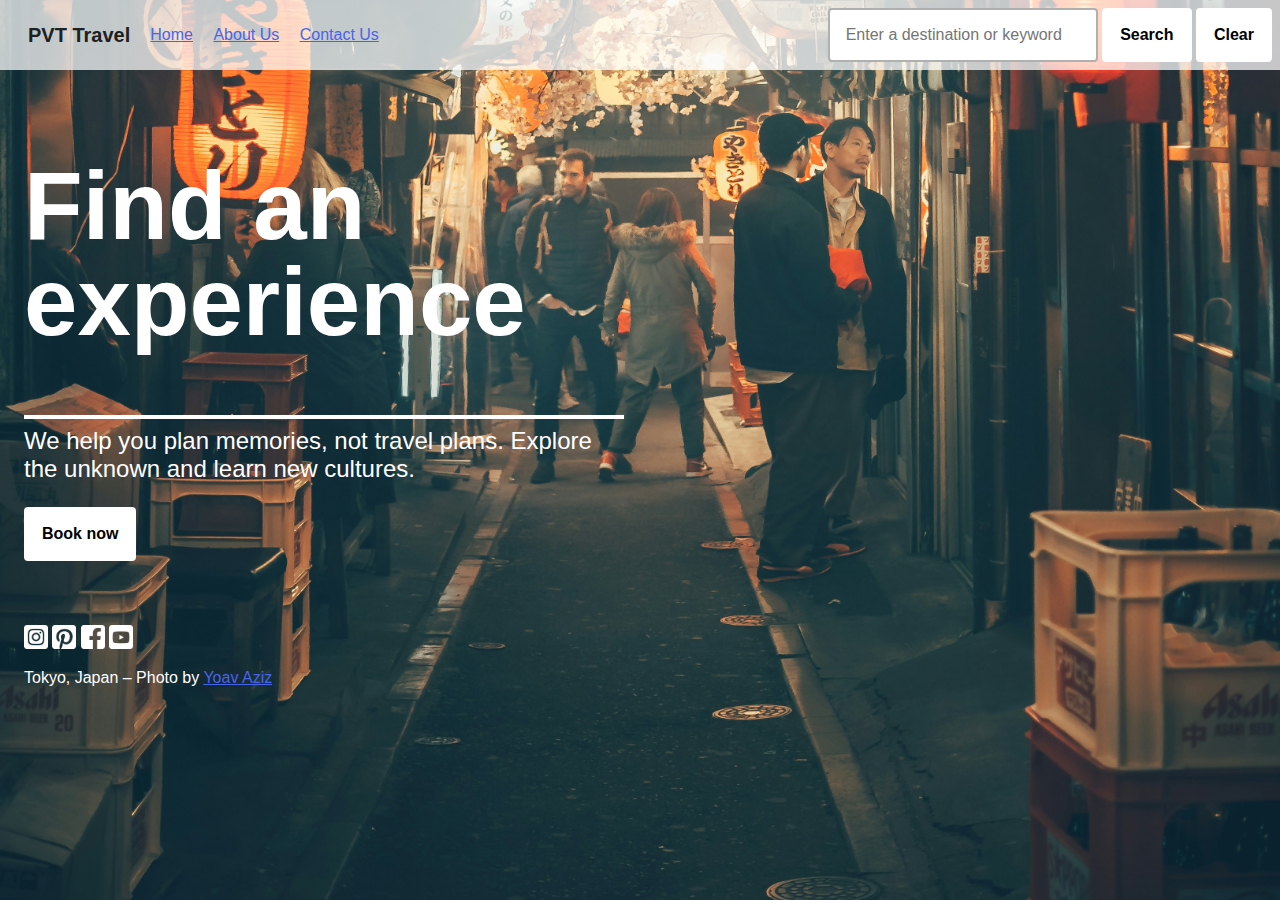
<file: index.html>
<!DOCTYPE html>
<html>
    <head>
        <title>PVT Travel</title>
        <link rel="stylesheet" href="travel_recommendation.css">
    </head>

    <body class="cover" id="home">
        <nav>
            <span class="brand">PVT Travel</span>
            <div class="nav-links">
                <ul>
                    <li><a href="index.html">Home</a></li>
                    <li><a href="about_us.html">About Us</a></li>
                    <li><a href="contact_us.html">Contact Us</a></li>
                </ul>
            </div>
            <div class="search">
                <input type="search" class="input" id="travelSearch" placeholder="Enter a destination or keyword">
                <button class="button" id="btnSearch">Search</button>
                <button class="button" id="clearSearch">Clear</button>
            </div>
        </nav>

        <div class="row container">
            <div class="col">
                <div class="introduction">
                    <h1>Find an experience</h1>
                    <p>We help you plan memories, not travel plans. Explore the unknown and learn new cultures.</p>
                    <button class="button primary" id="bookNow">Book now</button>
                </div>
            
                <div class="social-links">
                    <ul>
                        <li><a id="instagram" href="#"></a></li>
                        <li><a id="pinterest" href="#"></a></li>
                        <li><a id="facebook" href="#"></a></li>
                        <li><a id="youtube" href="#"></a></li>
                    </ul>
                </div>

                <p class="photo-attribution">Tokyo, Japan &ndash; Photo by <a href="https://unsplash.com/photos/men-in-black-suits-standing-in-the-hallway-tKCd-IWc4gI">Yoav Aziz</a></p>
            </div>
            
            <div class="col">
                <div id="searchResults"><!-- Search results display here --></div>
            </div>
        </div>

        <script src="travel_recommendation.js"></script>
    </body>
</html>
</file>
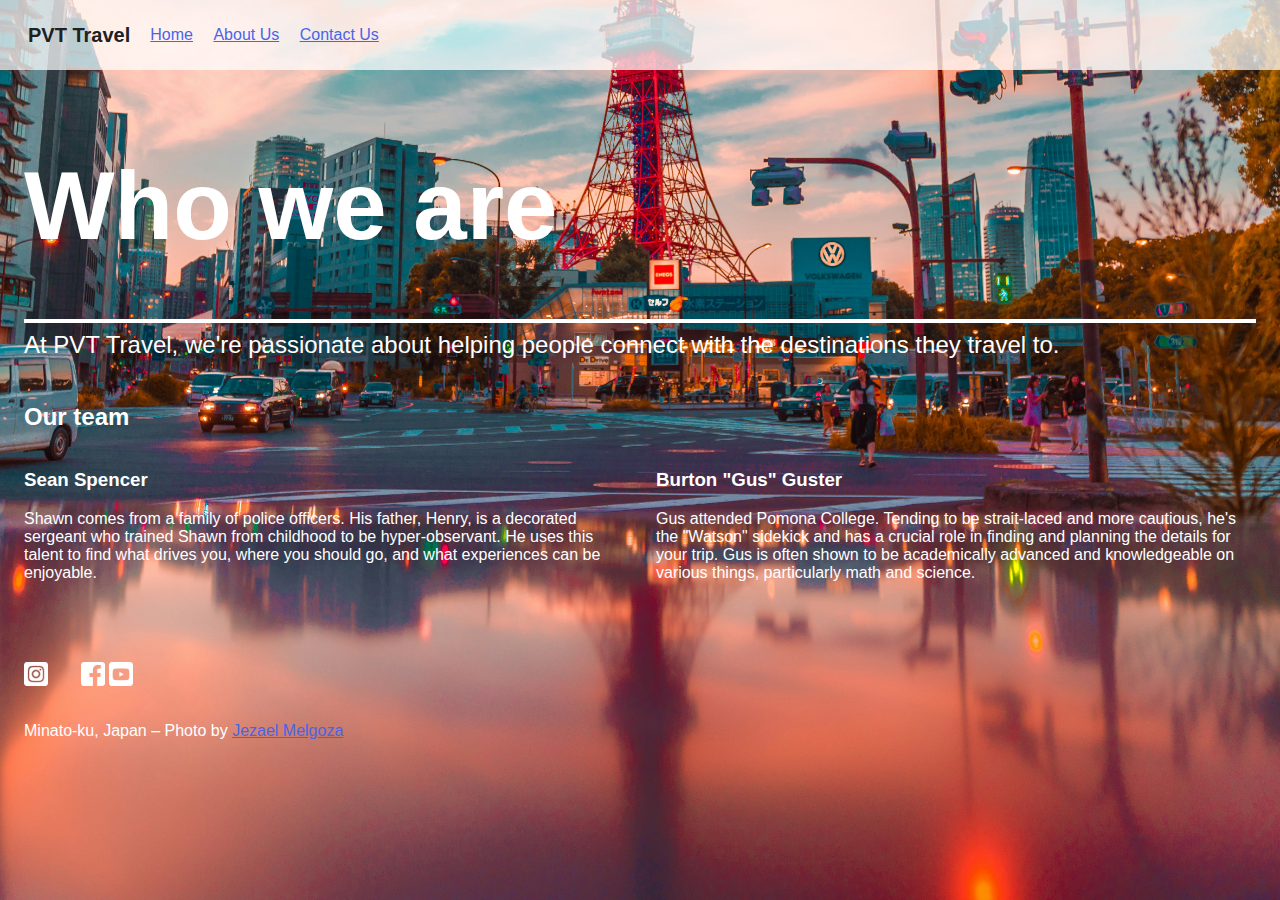
<file: about_us.html>
<!DOCTYPE html>
<html>
    <head>
        <title>About Us</title>
        <link rel="stylesheet" href="travel_recommendation.css">
    </head>

    <body class="cover" id="aboutUs">
        <nav>
            <span class="brand">PVT Travel</span>
            <div class="nav-links">
                <ul>
                    <li><a href="index.html">Home</a></li>
                    <li><a href="about_us.html">About Us</a></li>
                    <li><a href="contact_us.html">Contact Us</a></li>
                </ul>
            </div>
        </nav>

        <div class="container">
            <div class="introduction">
                <h1>Who we are</h1>
                <p>At PVT Travel, we're passionate about helping people connect with the destinations they travel to.</p>
            </div>
            
            <h2>Our team</h2>

            <div class="row">
                <div class="col">
                    <h3>Sean Spencer</h3>
                    <p>Shawn comes from a family of police officers. His father, Henry, is a decorated sergeant who trained Shawn from childhood to be hyper-observant. He uses this talent to find what drives you, where you should go, and what experiences can be enjoyable.</p>
                </div>
                <div class="col">
                    <h3>Burton "Gus" Guster</h3>
                    <p>Gus attended Pomona College. Tending to be strait-laced and more cautious, he's the "Watson" sidekick and has a crucial role in finding and planning the details for your trip. Gus is often shown to be academically advanced and knowledgeable on various things, particularly math and science.</p>
                </div>
            </div>
            
            <div class="social-links">
                <ul>
                    <li><a id="instagram" href="#"></a></li>
                    <li><a id="threads" href="#"></a></li>
                    <li><a id="facebook" href="#"></a></li>
                    <li><a id="youtube" href="#"></a></li>
                </ul>
            </div>

            <p class="photo-attribution">Minato-ku, Japan &ndash; Photo by <a href="https://unsplash.com/photos/architectural-photo-of-tower-between-buildings-7H77FWkK_x4?utm_content=creditShareLink&utm_medium=referral&utm_source=unsplash">Jezael Melgoza</a></p>
        </div>

        <script src="travel_recommendation.js"></script>
    </body>
</html>
</file>
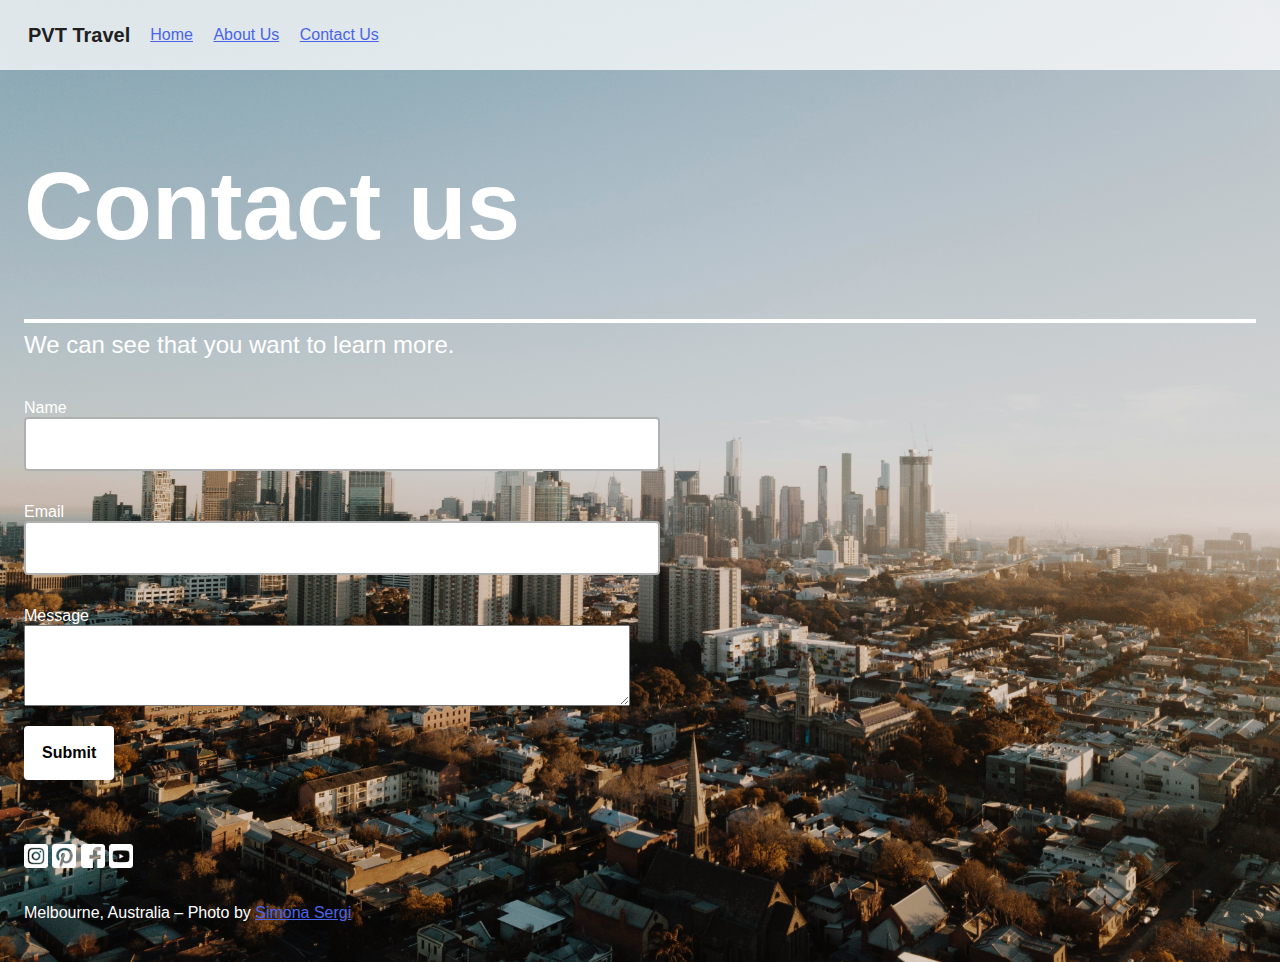
<file: contact_us.html>
<!DOCTYPE html>
<html>
    <head>
        <title>Contact us</title>
        <link rel="stylesheet" href="travel_recommendation.css">
    </head>

    <body class="cover" id="contactUs">
        <nav>
            <span class="brand">PVT Travel</span>
            <div class="nav-links">
                <ul>
                    <li><a href="index.html">Home</a></li>
                    <li><a href="about_us.html">About Us</a></li>
                    <li><a href="contact_us.html">Contact Us</a></li>
                </ul>
            </div>
        </nav>

        <div class="container">
            <div class="introduction">
                <h1>Contact us</h1>
                <p>We can see that you want to learn more.</p>
            </div>

            <div class="row">
                <div class="col">
                    <form id="contactForm">
                        <div class="fluid">
                            <label for="name">Name</label>
                            <input class="input" type="text" id="name" name="name" required>
                        </div>

                        <div class="fluid">
                            <label for="email">Email</label>
                            <input type="email" id="email" name="email" required>
                        </div>

                        <div class="fluid">
                            <label for="message">Message</label>
                            <textarea id="message" name="message" rows="5" required></textarea>
                        </div>

                        <button class="button primary" type="submit" onclick="thankyou()">Submit</button>
                    </form>
                </div>

                <div class="col">
                    &nbsp;
                </div>
            </div>
            
            <div class="social-links">
                <ul>
                    <li><a id="instagram" href="#"></a></li>
                    <li><a id="pinterest" href="#"></a></li>
                    <li><a id="facebook" href="#"></a></li>
                    <li><a id="youtube" href="#"></a></li>
                </ul>
            </div>

            <p class="photo-attribution">Melbourne, Australia &ndash; Photo by <a href="https://unsplash.com/@i_am_simoesse?utm_content=creditCopyText&utm_medium=referral&utm_source=unsplash">Simona Sergi</a></p>
        </div>

        <script src="travel_recommendation.js"></script>
    </body>
</html>
</file>
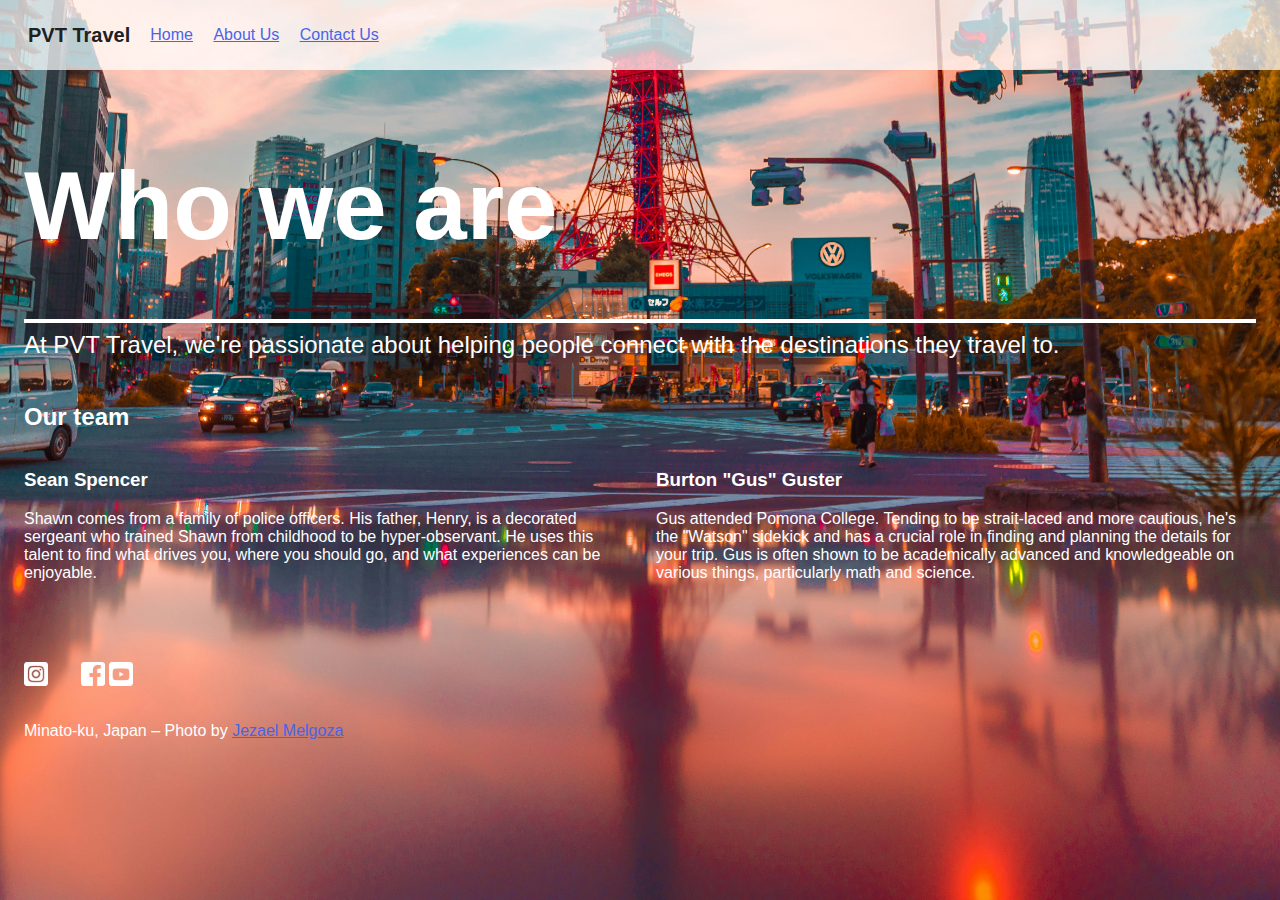
<file: travelRecommendation/about_us.html>
<!DOCTYPE html>
<html>
    <head>
        <title>About Us</title>
        <link rel="stylesheet" href="travel_recommendation.css">
    </head>

    <body class="cover" id="aboutUs">
        <nav>
            <span class="brand">PVT Travel</span>
            <div class="nav-links">
                <ul>
                    <li><a href="travel_recommendation.html">Home</a></li>
                    <li><a href="about_us.html">About Us</a></li>
                    <li><a href="contact_us.html">Contact Us</a></li>
                </ul>
            </div>
        </nav>

        <div class="container">
            <div class="introduction">
                <h1>Who we are</h1>
                <p>At PVT Travel, we're passionate about helping people connect with the destinations they travel to.</p>
            </div>
            
            <h2>Our team</h2>

            <div class="row">
                <div class="col">
                    <h3>Sean Spencer</h3>
                    <p>Shawn comes from a family of police officers. His father, Henry, is a decorated sergeant who trained Shawn from childhood to be hyper-observant. He uses this talent to find what drives you, where you should go, and what experiences can be enjoyable.</p>
                </div>
                <div class="col">
                    <h3>Burton "Gus" Guster</h3>
                    <p>Gus attended Pomona College. Tending to be strait-laced and more cautious, he's the "Watson" sidekick and has a crucial role in finding and planning the details for your trip. Gus is often shown to be academically advanced and knowledgeable on various things, particularly math and science.</p>
                </div>
            </div>
            
            <div class="social-links">
                <ul>
                    <li><a id="instagram" href="#"></a></li>
                    <li><a id="threads" href="#"></a></li>
                    <li><a id="facebook" href="#"></a></li>
                    <li><a id="youtube" href="#"></a></li>
                </ul>
            </div>

            <p class="photo-attribution">Minato-ku, Japan &ndash; Photo by <a href="https://unsplash.com/photos/architectural-photo-of-tower-between-buildings-7H77FWkK_x4?utm_content=creditShareLink&utm_medium=referral&utm_source=unsplash">Jezael Melgoza</a></p>
        </div>

        <script src="travel_recommendation.js"></script>
    </body>
</html>
</file>
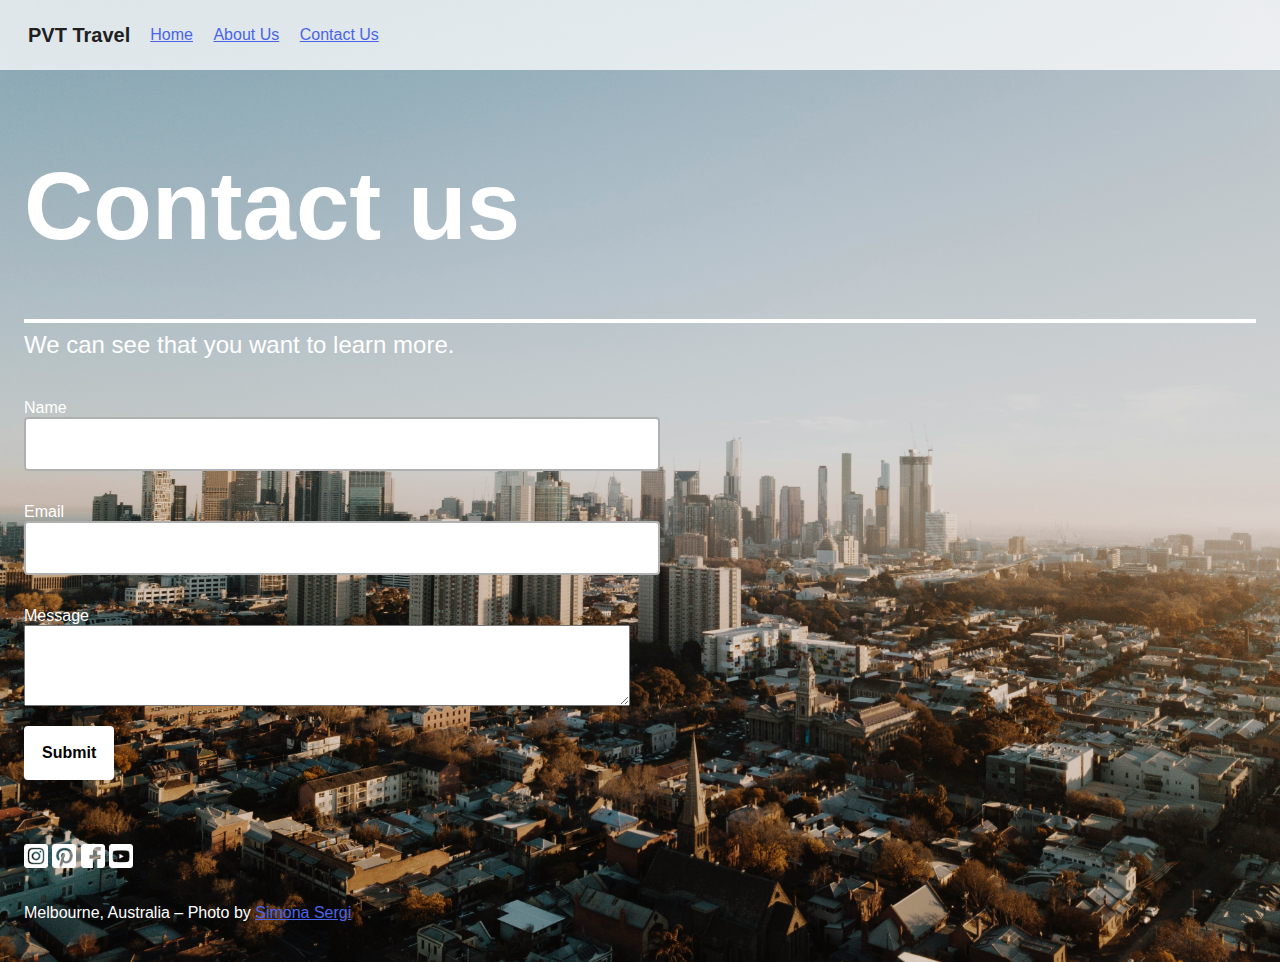
<file: travelRecommendation/contact_us.html>
<!DOCTYPE html>
<html>
    <head>
        <title>Contact us</title>
        <link rel="stylesheet" href="travel_recommendation.css">
    </head>

    <body class="cover" id="contactUs">
        <nav>
            <span class="brand">PVT Travel</span>
            <div class="nav-links">
                <ul>
                    <li><a href="travel_recommendation.html">Home</a></li>
                    <li><a href="about_us.html">About Us</a></li>
                    <li><a href="contact_us.html">Contact Us</a></li>
                </ul>
            </div>
        </nav>

        <div class="container">
            <div class="introduction">
                <h1>Contact us</h1>
                <p>We can see that you want to learn more.</p>
            </div>

            <div class="row">
                <div class="col">
                    <form id="contactForm">
                        <div class="fluid">
                            <label for="name">Name</label>
                            <input class="input" type="text" id="name" name="name" required>
                        </div>

                        <div class="fluid">
                            <label for="email">Email</label>
                            <input type="email" id="email" name="email" required>
                        </div>

                        <div class="fluid">
                            <label for="message">Message</label>
                            <textarea id="message" name="message" rows="5" required></textarea>
                        </div>

                        <button class="button primary" type="submit" onclick="thankyou()">Submit</button>
                    </form>
                </div>

                <div class="col">
                    &nbsp;
                </div>
            </div>
            
            <div class="social-links">
                <ul>
                    <li><a id="instagram" href="#"></a></li>
                    <li><a id="pinterest" href="#"></a></li>
                    <li><a id="facebook" href="#"></a></li>
                    <li><a id="youtube" href="#"></a></li>
                </ul>
            </div>

            <p class="photo-attribution">Melbourne, Australia &ndash; Photo by <a href="https://unsplash.com/@i_am_simoesse?utm_content=creditCopyText&utm_medium=referral&utm_source=unsplash">Simona Sergi</a></p>
        </div>

        <script src="travel_recommendation.js"></script>
    </body>
</html>
</file>
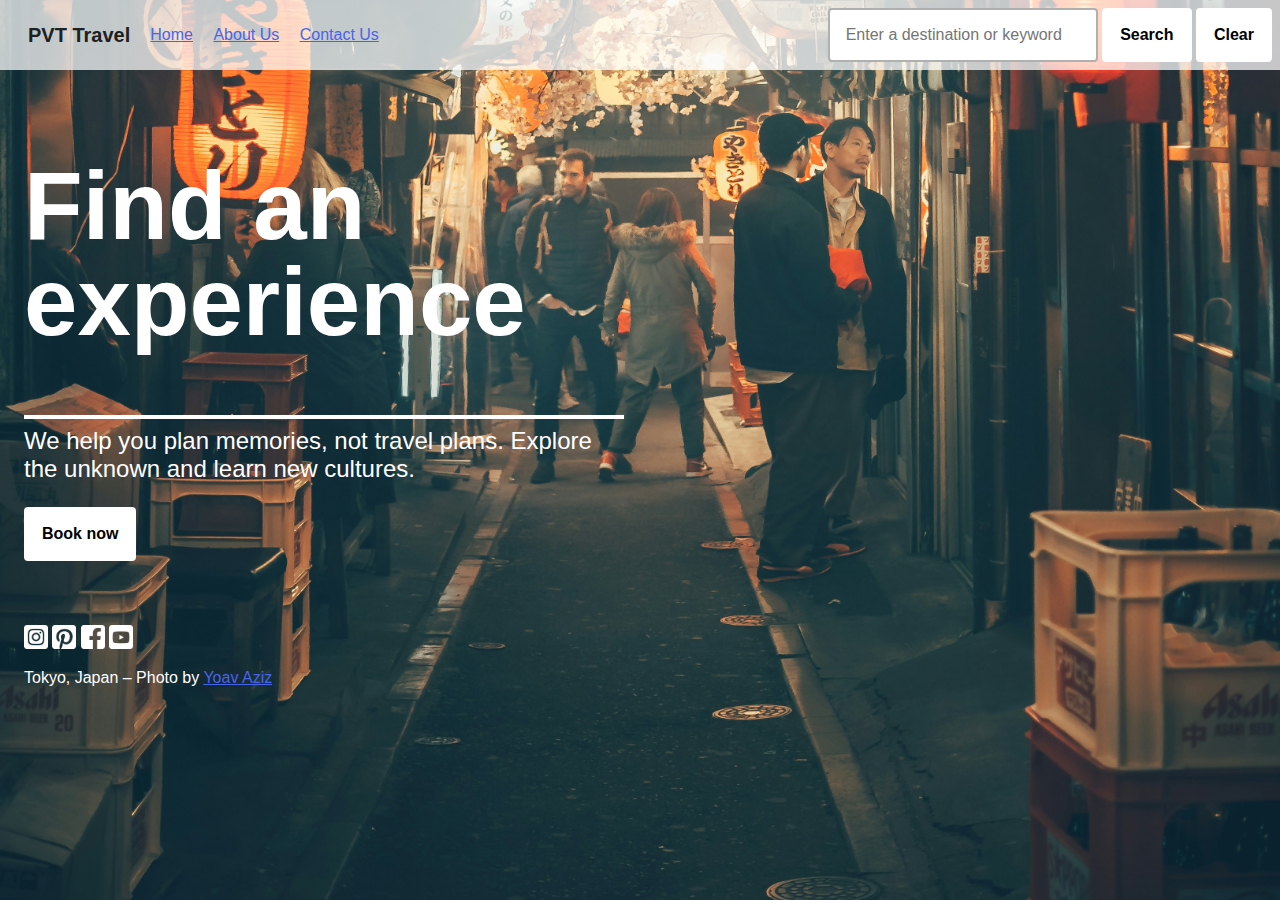
<file: travelRecommendation/travel_recommendation.html>
<!DOCTYPE html>
<html>
    <head>
        <title>PVT Travel</title>
        <link rel="stylesheet" href="travel_recommendation.css">
    </head>

    <body class="cover" id="home">
        <nav>
            <span class="brand">PVT Travel</span>
            <div class="nav-links">
                <ul>
                    <li><a href="travel_recommendation.html">Home</a></li>
                    <li><a href="about_us.html">About Us</a></li>
                    <li><a href="contact_us.html">Contact Us</a></li>
                </ul>
            </div>
            <div class="search">
                <input type="search" class="input" id="travelSearch" placeholder="Enter a destination or keyword">
                <button class="button" id="btnSearch">Search</button>
                <button class="button" id="clearSearch">Clear</button>
            </div>
        </nav>

        <div class="row container">
            <div class="col">
                <div class="introduction">
                    <h1>Find an experience</h1>
                    <p>We help you plan memories, not travel plans. Explore the unknown and learn new cultures.</p>
                    <button class="button primary" id="bookNow">Book now</button>
                </div>
            
                <div class="social-links">
                    <ul>
                        <li><a id="instagram" href="#"></a></li>
                        <li><a id="pinterest" href="#"></a></li>
                        <li><a id="facebook" href="#"></a></li>
                        <li><a id="youtube" href="#"></a></li>
                    </ul>
                </div>

                <p class="photo-attribution">Tokyo, Japan &ndash; Photo by <a href="https://unsplash.com/photos/men-in-black-suits-standing-in-the-hallway-tKCd-IWc4gI">Yoav Aziz</a></p>
            </div>
            
            <div class="col">
                <div id="searchResults"><!-- Search results display here --></div>
            </div>
        </div>

        <script src="travel_recommendation.js"></script>
    </body>
</html>
</file>
<file: travel_recommendation.css>
body {
    margin: 0;
    height: 100%;
    min-height: 100vh;
    font-family: Arial, Helvetica, sans-serif;
    font-size: 16px;
}

.button {
    font-size: 1rem;
    font-weight: bold;
    padding: 1rem;
    background-color: white;
    border-radius: .25rem;
    border: 2px solid white;
    transition: all .125s ease-out;
}

.button:hover {
    border-color: rgb(114, 114, 240);
}

a,
a:link
a:visited {
    color: rgb(74, 100, 231);
    transition: all .125s ease-out;
}

a:hover {
    color: rgb(44, 62, 150);
}

input {
    font-size: 1rem;
    padding: 1rem;
    border-radius: .25rem;
    border: 2px solid #b0b0b0;
}

label {
    display: block;
    margin-top: 1rem;
}

.cover {
    background-size: cover;
    background-position: bottom;
    background-repeat: no-repeat;
}

#aboutUs{
    background-image: url(img/jezael-melgoza-minato-ku-unsplash.jpg);
}

#contactUs{
    background-image: url(img/simona-sergi-melbourne-unsplash.jpg);
}

#home {
    background-image: url(img/yoav-aziz-tokyo-unsplash.jpg);
}

nav {
    flex: 1 200px;
    display: flex;
    background-color: rgba(255, 255, 255, 0.73);
    padding: .5rem;
    display: flex;
    inline-size: auto;
    align-items: center;
}

nav span {
    font-weight: bold;
    font-size: 1.25rem;
    margin: 0 1.25rem;
    color: rgb(32, 32, 32);
}

.nav-links {
    flex: 2;
}

.social-links {
    margin: 4rem 0 1rem 0;
}

.social-links li {
    display: inline-block;
}

.social-links a {
    width: 24px;
    height: 24px;
    display: block;
    background-size: contain;
    filter: invert(1);
}

#pinterest {
    background-image: url(img/pinterest_icon.png);
}

#instagram {
    background-image: url(img/instagram_icon.png);
}

#facebook {
    background-image: url(img/facebook_icon.png);
}

#youtube {
    background-image: url(img/youtube_icon.png);
}

.nav-links ul,
.social-links ul {
    list-style: none;
    margin: 0;
    padding: 0;
}

.nav-links li {
    display: inline-block;
    margin-right: 1rem;
    padding: 1.125rem 0;
}

.search input {
    width: 270px;
}

.container {
    display: flex;
    flex-direction: column;
    margin: 0;
    color: white;
    padding: 24px;
}

.introduction > h1 {
    font-weight: bold;
    font-size: 6rem;
    line-height: 6rem;
}

.introduction > p {
    padding-top: 8px;
    border-top: 4px solid white;
    font-size: 1.5rem;
}

.row {
    display: flex;
    flex-direction: row;
    column-gap: 2rem;
}

.col {
    flex: 2;
}

.fluid input,
.fluid textarea {
    margin-bottom: 1rem;
    min-width: 100%;
}

#searchResults {
    padding: 1rem;
    background-color: white;
    color: black;
    visibility: hidden;
}

#searchResults img {
    width: 400px;
}

.visible {
    visibility: visible !important;
}
</file>
<file: travelRecommendation/travel_recommendation.css>
body {
    margin: 0;
    height: 100%;
    min-height: 100vh;
    font-family: Arial, Helvetica, sans-serif;
    font-size: 16px;
}

.button {
    font-size: 1rem;
    font-weight: bold;
    padding: 1rem;
    background-color: white;
    border-radius: .25rem;
    border: 2px solid white;
    transition: all .125s ease-out;
}

.button:hover {
    border-color: rgb(114, 114, 240);
}

a,
a:link
a:visited {
    color: rgb(74, 100, 231);
    transition: all .125s ease-out;
}

a:hover {
    color: rgb(44, 62, 150);
}

input {
    font-size: 1rem;
    padding: 1rem;
    border-radius: .25rem;
    border: 2px solid #b0b0b0;
}

label {
    display: block;
    margin-top: 1rem;
}

.cover {
    background-size: cover;
    background-position: bottom;
    background-repeat: no-repeat;
}

#aboutUs{
    background-image: url(img/jezael-melgoza-minato-ku-unsplash.jpg);
}

#contactUs{
    background-image: url(img/simona-sergi-melbourne-unsplash.jpg);
}

#home {
    background-image: url(img/yoav-aziz-tokyo-unsplash.jpg);
}

nav {
    flex: 1 200px;
    display: flex;
    background-color: rgba(255, 255, 255, 0.73);
    padding: .5rem;
    display: flex;
    inline-size: auto;
    align-items: center;
}

nav span {
    font-weight: bold;
    font-size: 1.25rem;
    margin: 0 1.25rem;
    color: rgb(32, 32, 32);
}

.nav-links {
    flex: 2;
}

.social-links {
    margin: 4rem 0 1rem 0;
}

.social-links li {
    display: inline-block;
}

.social-links a {
    width: 24px;
    height: 24px;
    display: block;
    background-size: contain;
    filter: invert(1);
}

#pinterest {
    background-image: url(img/pinterest_icon.png);
}

#instagram {
    background-image: url(img/instagram_icon.png);
}

#facebook {
    background-image: url(img/facebook_icon.png);
}

#youtube {
    background-image: url(img/youtube_icon.png);
}

.nav-links ul,
.social-links ul {
    list-style: none;
    margin: 0;
    padding: 0;
}

.nav-links li {
    display: inline-block;
    margin-right: 1rem;
    padding: 1.125rem 0;
}

.search input {
    width: 270px;
}

.container {
    display: flex;
    flex-direction: column;
    margin: 0;
    color: white;
    padding: 24px;
}

.introduction > h1 {
    font-weight: bold;
    font-size: 6rem;
    line-height: 6rem;
}

.introduction > p {
    padding-top: 8px;
    border-top: 4px solid white;
    font-size: 1.5rem;
}

.row {
    display: flex;
    flex-direction: row;
    column-gap: 2rem;
}

.col {
    flex: 2;
}

.fluid input,
.fluid textarea {
    margin-bottom: 1rem;
    min-width: 100%;
}

#searchResults {
    padding: 1rem;
    background-color: white;
    color: black;
    visibility: hidden;
}

#searchResults img {
    width: 400px;
}

.visible {
    visibility: visible !important;
}
</file>
